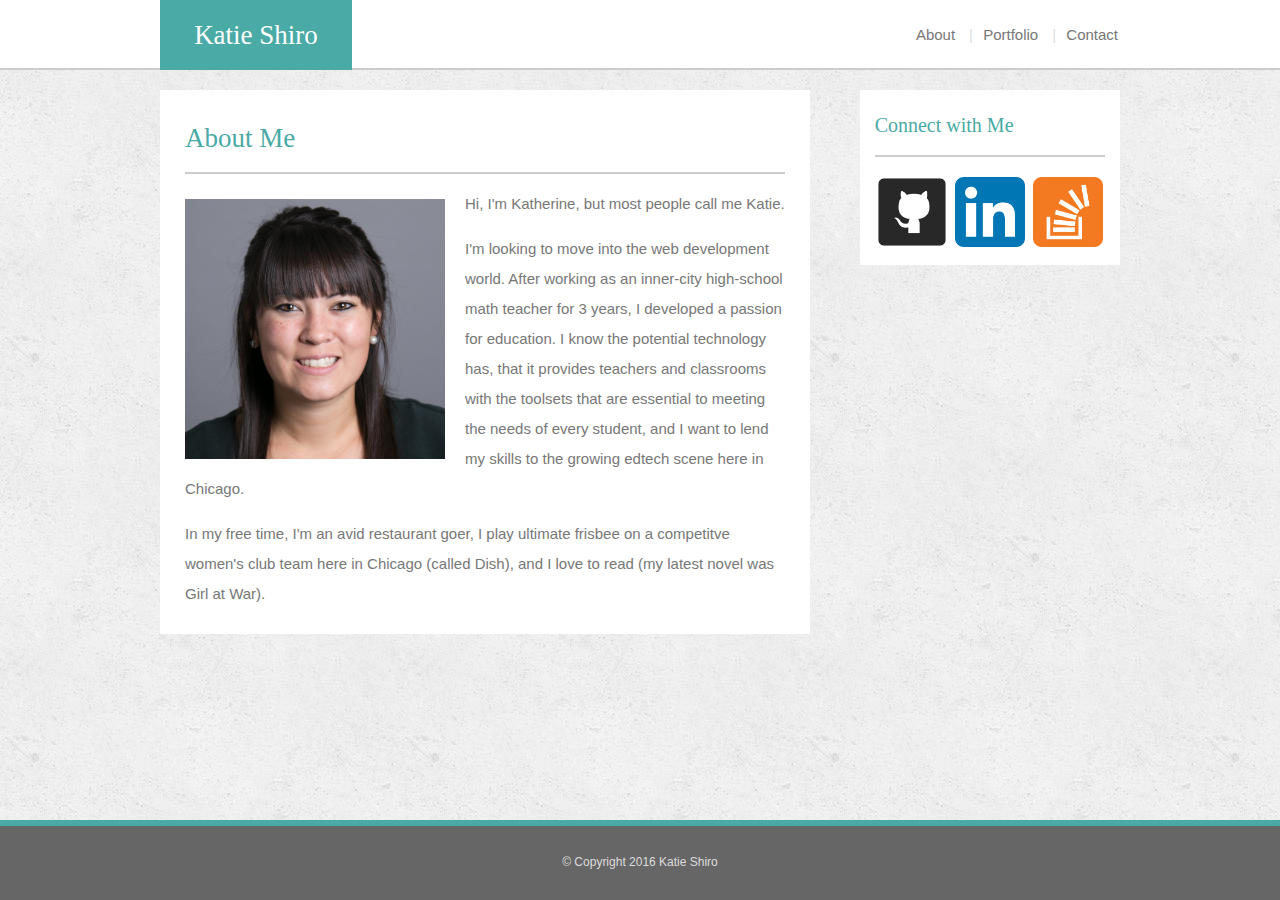
<file: index.html>
<!DOCTYPE html>
<html lang="en">
	<head>
		<meta charset="UTF-8">
		<meta name="viewport" content="width=device-width, initial-scale=1.0">
		<title>About | Katie Shiro</title>
		
		<link rel="stylesheet" type="text/css" href="assets/css/reset.css">
		<link rel="stylesheet" type="text/css" href="assets/css/style.css">
	</head>
	<body>
	<div class="wrapper">	
		<section class="top">
			<section class="header_nav">

				<h1>Katie Shiro</h1>

				<nav>
					<a href="index.html">About</a>
					<a href="portfolio.html">Portfolio</a>
					<a href="contact.html">Contact</a>
				</nav>
			</section>
		</section>
		<section class="content">
			<section class="main">

				<h2>About Me</h2>

				<img src="assets/images/mcmaster_pic.jpg" class="photo_of_me" alt="Photo of Katie Shiro">

				<p>Hi, I'm Katherine, but most people call me Katie.</p>
				<p>I'm looking to move into the web development world. After working as an inner-city high-school math teacher for 3 years, I developed a passion for education. I know the potential technology has, that it provides teachers and classrooms with the toolsets that are essential to meeting the needs of every student, and I want to lend my skills to the growing edtech scene here in Chicago.</p>
				<p>In my free time, I'm an avid restaurant goer, I play ultimate frisbee on a competitve women's club team here in Chicago (called Dish), and I love to read (my latest novel was Girl at War).</p>
			</section>

			<section class="connect">

				<h3>Connect with Me</h3>

				<a href="https://github.com/kshiro622" target="_blank"> 
					<img src="assets/images/githubicon.png" height="70" alt="GitHub">
				</a>
			
				<a href="https://www.linkedin.com/in/katie-shiro" target="_blank">
					<img src="assets/images/linkedinicon.png"  height="70" alt="LinkedIn">
				</a>

				<a href="https://stackoverflow.com/users/6802357/katie-shiro?tab=profile" target="_blank">
					<img src="assets/images/stackoverflowicon.png" height="70" alt="Stack Overflow">
			</a>

			</section>
		</section>
		</div>
	
		<footer>&copy; Copyright 2016 Katie Shiro</footer>
	
	</body>
</html>
</file>
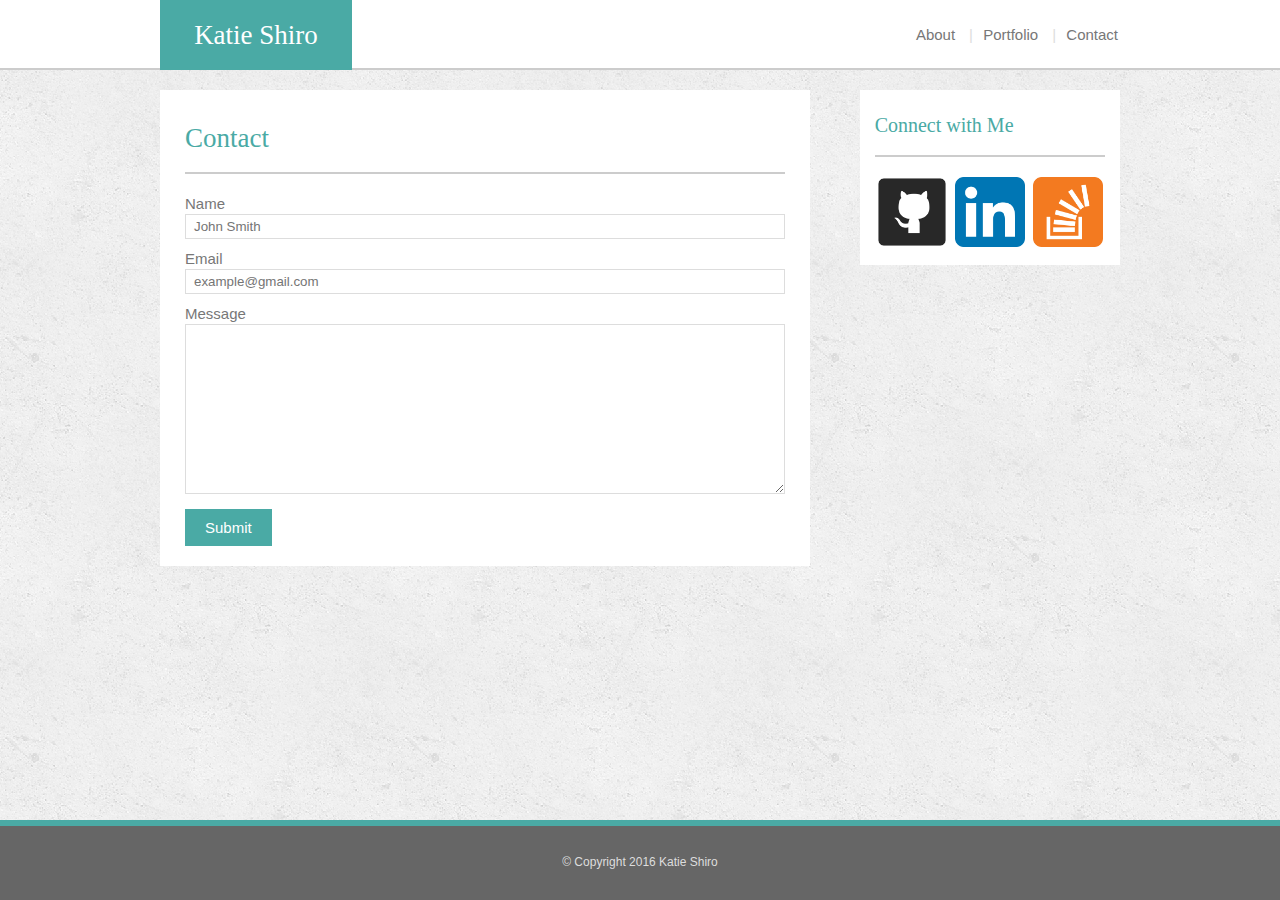
<file: contact.html>
<!DOCTYPE html>
<html lang="en">
	<head>
		<meta charset="UTF-8">
		<meta name="viewport" content="width=device-width, initial-scale=1.0">
		<title>Contact | Katie Shiro</title>
		
		<link rel="stylesheet" type="text/css" href="assets/css/reset.css">
		<link rel="stylesheet" type="text/css" href="assets/css/style.css">
	</head>
	<body>
		<div class="wrapper">
		<section class="top">
			<section class="header_nav">
		
				<h1>Katie Shiro</h1>

				<nav>
					<a href="index.html">About</a>
					<a href="portfolio.html">Portfolio</a>
					<a href="contact.html">Contact</a>
				</nav>
			</section>
		</section>
		
		<section class="content">
			<section class="main">
				<h2>Contact</h2>

				<form>
					Name<br>
						<input type="text" name="name" placeholder="John Smith"><br>
					Email<br>
						<input type="text" name="email" placeholder="example@gmail.com"><br>
					Message<br>
						<textarea></textarea><br>
				</form>
				<button>Submit</button>

			</section>

			<section class="connect">

				<h3>Connect with Me</h3>

				<a href="https://github.com/kshiro622" target="_blank"> 
					<img src="assets/images/githubicon.png" height="70" alt="GitHub">
				</a>
			
				<a href="https://www.linkedin.com/in/katie-shiro" target="_blank">
					<img src="assets/images/linkedinicon.png" height="70" alt="LinkedIn">
				</a>

				<a href="https://stackoverflow.com/users/6802357/katie-shiro?tab=profile" target="_blank">
					<img src="assets/images/stackoverflowicon.png" height="70" alt="Stack Overflow">
				</a>

			</section>
		</section>
		
		</div>

		<footer>&copy; Copyright 2016 Katie Shiro</footer>
	</body>
</html>
</file>
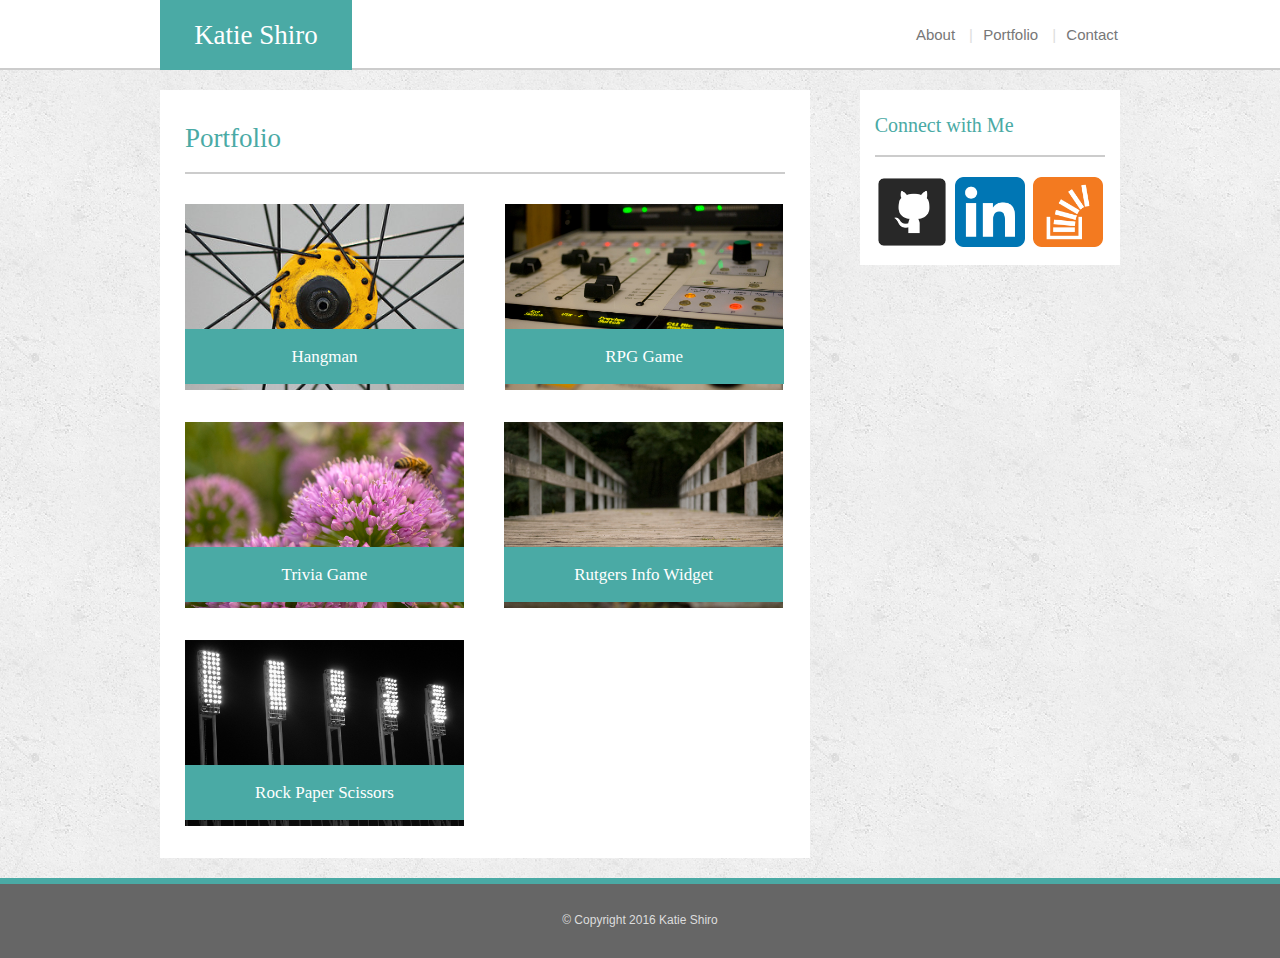
<file: portfolio.html>
<!DOCTYPE html>
<html lang="en">
	<head>
		<meta charset="UTF-8">
		<meta name="viewport" content="width=device-width, initial-scale=1.0">

		<title>Portfolio | Katie Shiro</title>
		
		<link rel="stylesheet" type="text/css" href="assets/css/reset.css">
		<link rel="stylesheet" type="text/css" href="assets/css/style.css">
	</head>
	<body>
		<div class="wrapper">	
		<section class="top">
			<section class="header_nav">
		
				<h1>Katie Shiro</h1>
		
				<nav>
					<a href="index.html">About</a>
					<a href="portfolio.html">Portfolio</a>
					<a href="contact.html">Contact</a>
				</nav>
			</section>
		</section>

		<section class="content">
			<section class="main portfoliomain">
				<h2>Portfolio</h2>
				
				<section class="section1">
					<div class="banner">
						Hangman
					</div>
					<img src="assets/images/bicycle_wheel_files/4849943530_1294ea9bd2_n.jpg" class="image" alt="Hangman">
				</section>	

				<section class="section2">
					<div class="banner">
						RPG Game
					</div>
					<img src="assets/images/switchboard.jpg" class="image" alt="RPG_Game">
				</section>

				<section class="section3">
					<div class="banner">
						Trivia Game
					</div>
					<img src="assets/images/flowers.jpg"  class="image" alt="Triva_Game">
				</section>

				<section class="section4">
					<div class="banner">
						Rutgers Info Widget
					</div>
					<img src="assets/images/bridge.jpg"  class="image" alt="Rutgers_Info_Widget">
				</section>

				<section class="section5">
					<div class="banner">
						Rock Paper Scissors
					</div>
					<img src="assets/images/lights.jpg" class="image" alt="Rock_Paper_Scissors">
				</section>
			</section>

			<section class="connect">

				<h3>Connect with Me</h3>

				<a href="https://github.com/kshiro622" target="_blank"> 
					<img src="assets/images/githubicon.png" height="70" class="icon" alt="GitHub">
				</a>
			
				<a href="https://www.linkedin.com/in/katie-shiro" target="_blank">
					<img src="assets/images/linkedinicon.png" height="70" class="icon" alt="LinkedIn">
				</a>

				<a href="https://stackoverflow.com/users/6802357/katie-shiro?tab=profile" target="_blank">
					<img src="assets/images/stackoverflowicon.png" height="70" class="icon" alt="Stack Overflow">
				</a>
			</section>
		</section>

		</div>

		<footer>&copy; Copyright 2016 Katie Shiro</footer>
	</body>
</html>
</file>
<file: assets/css/style.css>
* {
  box-sizing: border-box;
  text-align: left;
  margin: 0px;
}

html {
	height: 100%;
}

body {
	height: 100%;
	background-image:url("../images/concrete_seamless/concrete_seamless.png");
}

.top {
	background: #ffffff;
	height: 70px;
	border-bottom: 2px solid #cccccc;
}

.header_nav {
	margin: 0px auto;
	max-width: 960px;
	background: none;
	line-height: 70px;
}

h1 {
	float: left;
	font-size: 27px;
	color: #fff;
	background: #4aaaa5;
	text-align: center;
	font-family: "Georgia", "Times", "Times New Roman", "serif";
	width: 20%;
}

nav  {
	display: inline;
	float: right;
}

a:link, a:visited {
	color: #777777;
	font-family: "Arial", "Helvetica Neue", "Helvetica", "sans-serif";
	font-size: 15px;
	text-decoration: none;
	padding: 2px;
}

nav a + a:before {
    content: " | ";
    color: #dddddd;
    padding: 0 6px;
}

a:hover {
	color:#4aaaa5;
}

.content {
	max-width: 960px;
	margin: 0px auto;
	background: none;
	overflow: auto;
	padding-top: 20px;
}

.main {
	float: left;
	background: #ffffff;
	margin: auto;
	margin-bottom: 20px;
	max-width: 650px;
	padding: 25px;
	padding-bottom: 10px;
	font-family: "Arial", "Helvetica Neue", "Helvetica", "sans-serif";
	font-size: 15px;
	color: #777777;
}

.portfoliomain {
	margin-bottom: 20px;
	overflow: auto;
}

h2 {
	font-family: "Georgia", "Times", "Times New Roman", "serif";
	font-size: 27px;
	color: #4aaaa5;
	margin-top: 10px;
	padding-bottom: 20px;
	border-bottom: 2px solid #cccccc;
}

.photo_of_me {
	margin: 25px 20px 0px 0px;
	float: left;
	height: 260px;
}

p {
	margin: 15px auto;
	line-height: 2em;
}
 
form {
	line-height: 20px;
	margin-top: 20px;
}

input {
	width: 600px;
	height: 25px;
	margin-bottom: 10px;
	border: solid 1px #dddddd;
	color: #dddddd;
	text-indent: 6px;
}

textarea {
	width: 600px;
	height: 170px;
	margin-bottom: 10px;
	border: solid 1px #dddddd;
}

button {
	color: #ffffff;
	background-color: #4aaaa5;
	border: none;
	text-align: center;
	font-size: 15px;
	padding: 10px 20px;
	margin-bottom: 10px;
}

button:hover {
	background-color: #777777;
}

.connect {
	float: right;
	background: #ffffff;
	margin: 0px auto;
	max-width: 270px;
	padding: 15px;
}

.section1, .section2, .section3, .section4, .section5 {
	display: inline-block;
}

.section1, .section3 {
	padding-right: 36px;
}

.section5 {
	padding-bottom: 20px;
}

.image {
	margin-top: 30px;
	height: 186px;
}

.banner {
	text-align: center;
	position: absolute;
	display: inline;
	margin-top: 155px;
	width: 279px;
	background-color: #4aaaa5;
	color: #ffffff;
	border: none;
	font-size: 17px;
	line-height: 55px;
	margin-bottom: 10px;
	font-family: "Georgia", "Times", "Times New Roman", "serif";
}

h3 {
	font-family: "Georgia", "Times", "Times New Roman", "serif";
	font-size: 20px;
	color: #4aaaa5;
	margin-top: 10px;
	margin-bottom: 20px;
	padding-bottom: 20px;
	border-bottom: 2px solid #cccccc;
}

.wrapper {
	min-height: 100%;
	margin-bottom: -80px;
}

.wrapper:after {
  content: "";
  display: block;
  height: 80px;
}

footer {
	height: 80px;
	background: #666666;
	border-top: 6px solid #4aaaa5;
	text-align: center;
	font-size: 12px;
	color: #dddddd;
	padding: 30px;
	font-family: "Arial", "Helvetica Neue", "Helvetica", "sans-serif";
}

@media screen and (max-width: 980px) {
	.header_nav {
		width: 80%;
	}

	h1 {
		width: 192px;
	}

	.content {
		width: 80%;
	}

	.main {
		width: 55%;
	}

	.photo_of_me {
		width: 100%;
		height: auto;
		margin-bottom: 20px;
	}

	input, textarea {
		width: 100%;
	}

	.section1, .section2, .section3, .section4, .section5 {
		overflow: auto;
		display: block;
		padding: 0px;
		width: 100%;
		height: auto;
	}

	.banner {
		width: 38.5%;
		height: auto;
		float: left;
	}

	.image {
		width: 100%;
		height: auto;
	}
}

@media screen and (max-width: 768px) {

	.header_nav {
		width: 80%;
	}

	.content {
		width: 80%;
	}

	.main {
		width: 100%;
	}

	.photo_of_me {
		width: 50%;
		height: auto;
	}

	.connect {
		min-width: 100%;
		margin-bottom: 20px;
	}

	input, textarea {
		width: 100%;
	}

.section1, .section2, .section3, .section4, .section5 {
	display: inline;
}

.section1, .section3, .section5 {
	margin-right: 5%;
}

.image {
/*	display: inline;*/
	width: 47%;
	height: auto;
}

.banner {
	width: 34.5%;
	line-height: 30px;
}

@media screen and (max-width: 640px) {

	.header_nav {
		overflow: auto;
		width: 100%;
		position: static;
	}

 	h1 {
		float: none;
		width: 100%;
	}

	nav {
		clear: both;
		background-color: white;
		width: 100%;
		line-height: 40px;
		text-align: center;
	}

	.content {
		width: 70%;
	}

	.main {
		float: none;
		width: 100%;
		margin-top: 40px;
	}

	.photo_of_me {
		width: 100%;
		height: auto;
	}

	.connect {
		float: none;
		width: 100%;
		margin-bottom: 20px;
	}

	input, textarea {
		width: 100%;
	}

.section1, .section2, .section3, .section4, .section5 {
		display: block;
		padding: 0px;
		width: 100%;
		height: auto;
	}

	.banner {
		width: 62%;
		line-height: 40px;
	}

	.image {
		width: 100%;
		height: auto;
	}

}
</file>
